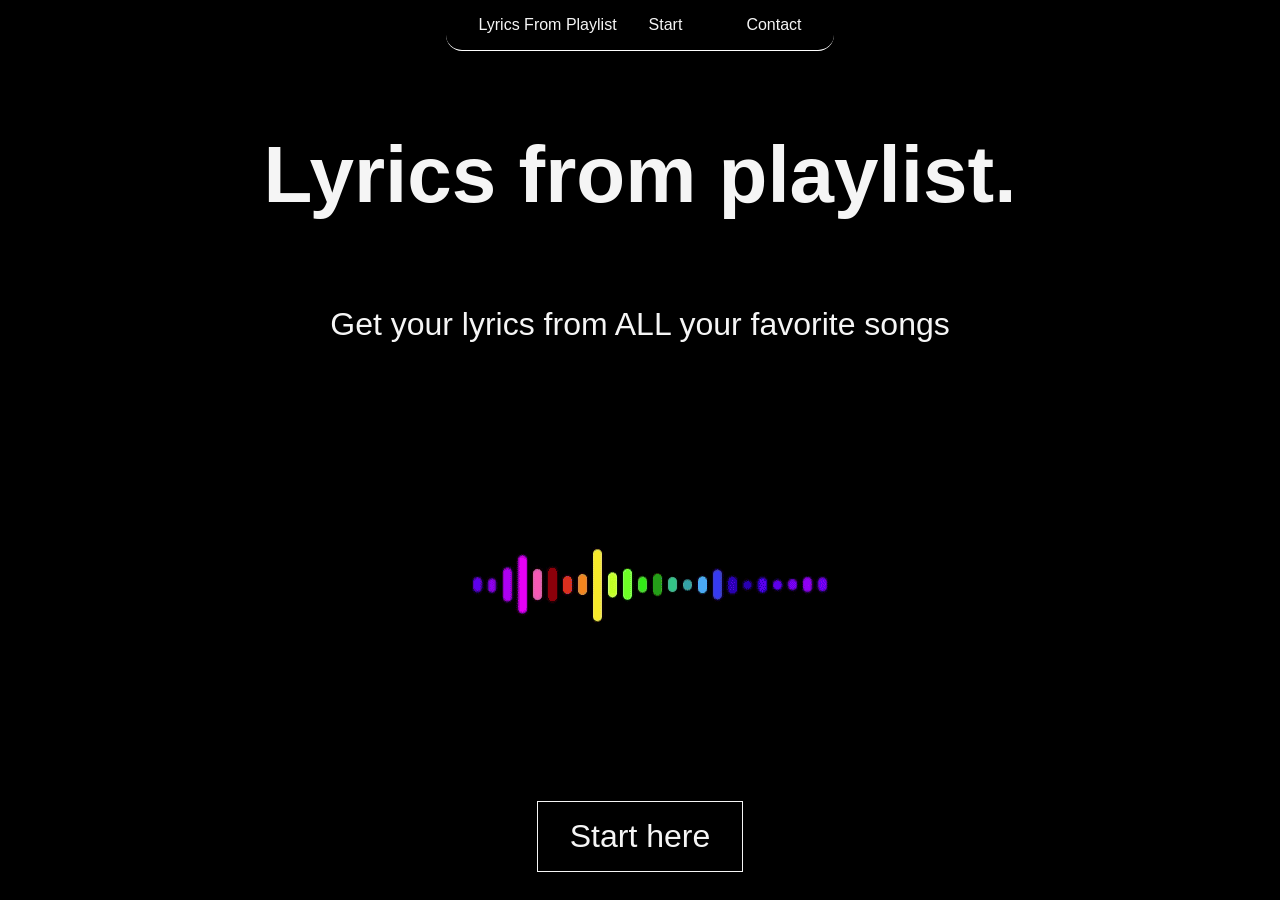
<file: index.html>
<!DOCTYPE html>
<html lang="en">
<head>
    <meta charset="UTF-8">
    <meta name="viewport" content="width=device-width, initial-scale=1.0">
    <title>Lyrics from playlist</title>
    <link rel="stylesheet" href="index.css">
    <link rel="stylesheet" href="header.css">
    <link rel="stylesheet" href="styles.css">
</head>
<body>
    <header id="header">
    </header>
    <div class="hero">
        <h1>
            Lyrics from playlist.
        </h1>
        <p>
            Get your lyrics from ALL your favorite songs
        </p>
        <img src="hero.gif" alt="music pulsing gif">
        <a href="lyrics.html">
            <button>Start here</button>
        </a>
    </div>    
    <footer id="footer">
    </footer>
    <script src="header.js"></script>
</body>
</html>
</file>
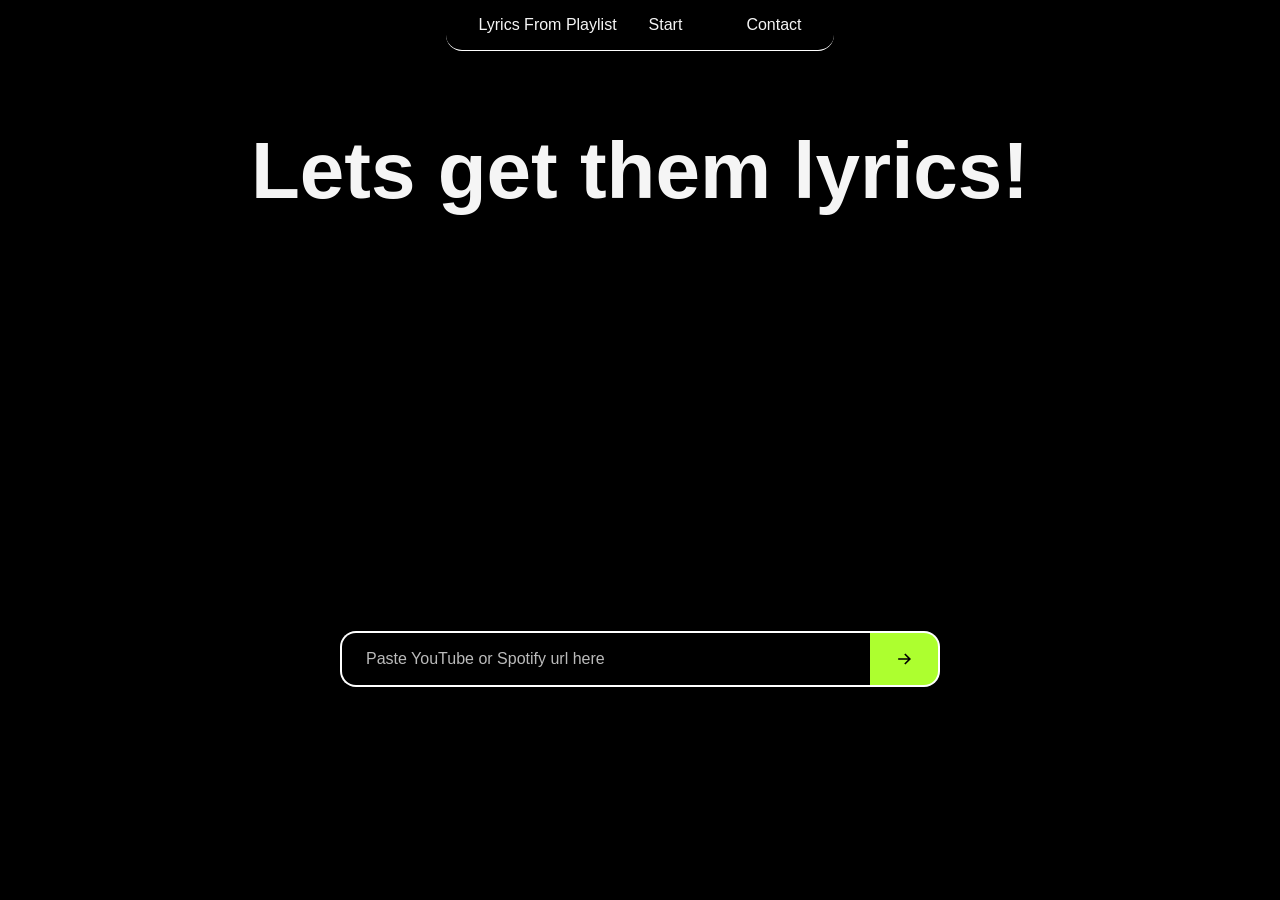
<file: lyrics.html>
<!DOCTYPE html>
<html lang="en">
<head>
    <meta charset="UTF-8">
    <meta name="viewport" content="width=device-width, initial-scale=1.0">
    <link rel="stylesheet" href="styles.css">
    <link rel="stylesheet" href="header.css">
    <link rel="stylesheet" href="lyrics.css">
    <title>Lyrics Page</title>
</head>
<body>
    <header id="header"></header>
    <h2>Lets get them lyrics!</h2>
    <iframe width="560" height="315" src="https://www.youtube.com/embed/FiFT5aMcLwY?si=iLnu1p4xTA0wpQ3a&amp;start=1" title="YouTube video player" frameborder="0" allow="accelerometer; autoplay; clipboard-write; encrypted-media; gyroscope; picture-in-picture; web-share" referrerpolicy="strict-origin-when-cross-origin" allowfullscreen></iframe>

    <form class="search-bar">
        <input type="text" placeholder="Paste YouTube or Spotify url here" name="url">
        <button type="submit" id="submit" aria-label="Submit">
            <svg width="20" height="20" viewBox="0 0 24 24" fill="none" stroke="black" stroke-width="2">
                <path d="M5 12h14M13 6l6 6-6 6"/>
            </svg>
        </button>
    </form>

    <div id="lyrics"></div>

    <script src="header.js"></script>
    <script src="seturl.js"></script>
</body>
</html>
</file>
<file: index.css>
@media only screen and (max-width: 846px) {
  .hero h1 {
    font-size:  0.5dvw;
    max-width: 95dvw;
  }
  .hero p{
    max-width: 90dvw;
    font-size: 0.5rem;
}

.hero button{
    font-size: 1rem;
    border: 1px solid whitesmoke;
    background-color: transparent;
    color:whitesmoke;
    width: 100%;
    height: 100%;
    padding-top: 0.5rem;
    padding-bottom: 0.5rem;
    padding-left: 1rem;
    padding-right: 1rem;
}


}



.hero{
    margin: 0 auto;
    display: flex;
    flex-direction: column;
    align-items: center;
    text-align: center;
    margin: 1rem;
}

.hero h1{
    margin: 1 auto;
    font-size: 5rem;
}

.hero p{
    margin: 1 auto;
    font-size: 2rem;
}

.hero button{
    margin: 1 auto;
    font-size: 2rem;
    border: 1px solid whitesmoke;
    background-color: transparent;
    color:whitesmoke;
    padding-top: 1rem;
    padding-bottom: 1rem;
    padding-left: 2rem;
    padding-right: 2rem;
}

a :hover{
    color: greenyellow;
    border-color: greenyellow;
}
button :hover{
    border-color: greenyellow;
}
</file>
<file: header.css>
header{
    padding-left: 2rem;
    padding-right: 2rem;
    display: flex;
    flex-direction: row;
    justify-content: space-evenly;
    gap: 2rem;
    border-bottom: 0.1px solid white;
    margin-bottom: 0.5rem;
    border-radius: 1rem;
}

header a{
    color: whitesmoke;
    text-decoration: none;
    
}

header :hover{
    color: greenyellow;
}
</file>
<file: styles.css>
@import url('https://fonts.cdnfonts.com/css/typomoderno');



body{
    font-family: 'Typomoderno', sans-serif; 
    background-color: black;
    color: whitesmoke;
    display: flex;
    flex-direction: column;
    align-items: center;
    margin: 0 auto;
}
</file>
<file: lyrics.css>
h2 {
    font-size: 5rem;
}

/* === search bar === */
.search-bar {
    display: flex;
    align-items: stretch;
    width: 600px;
    max-width: 90%;
    margin: 2rem auto;
}

.search-bar input {
    flex: 1;
    min-width: 0;
    background-color: transparent;
    border: 2px solid white;
    border-right: none;
    border-radius: 1rem 0 0 1rem;
    outline: none;
    padding: 1rem 1.5rem;
    font-size: 1rem;
    color: white;
}

.search-bar input::placeholder {
    color: #bbb;
}

.search-bar input:focus {
    background-color: rgba(255, 255, 255, 0.08);
}

.search-bar #submit {
    display: flex;
    align-items: center;
    justify-content: center;
    background-color: greenyellow;
    border: 2px solid white;
    border-left: none;
    border-radius: 0 1rem 1rem 0;
    padding: 1rem 1.5rem;
    cursor: pointer;
    flex-shrink: 0;
}

.search-bar #submit:hover {
    background-color: #6fe3c1;
}

/* === lyrics display === */
#lyrics {
    color: white;
    white-space: pre-line;
    width: 600px;
    max-width: 90%;
    margin: 2rem auto;
    font-size: 1.1rem;
    line-height: 1.6;
    text-align: left;
}
</file>
